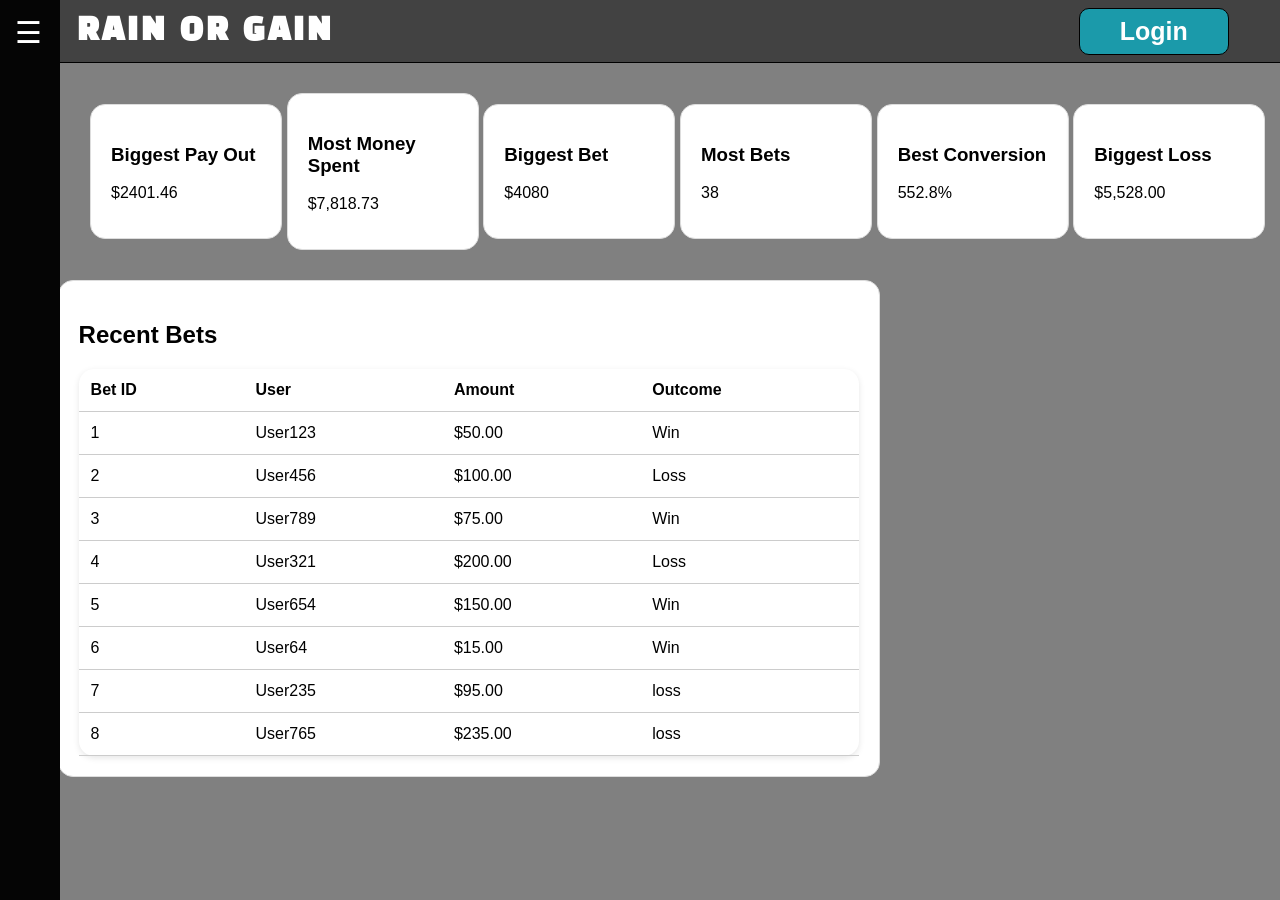
<file: index.html>
<!DOCTYPE html>
<html lang="en">
<head>
  <meta charset="UTF-8">
  <meta name="viewport" content="width=device-width, initial-scale=1.0">
  <link rel="stylesheet" href="indexstyles.css">
  <title>Rain Or Gain</title>
</head>
<body>
<nav class="navbar">
  <div class="menu-icon">☰</div>

  <ul>
    <li class="logo">
      <img src="RainOrGain.png" alt="logo">
    </li>

    <li><a class="active" href="index.html">Home</a></li>
    <li><a href="betting.html">Betting</a></li>
    <li><a href="scoreboard.html">Scoreboard</a></li>
    <li><a href="account.html">Account</a></li>
  </ul>
</nav>


<header class="topbartoppartbitthingy">
        <h2>RAIN OR GAIN</h2>

        <div class="login">
            <button>Login</button>
        </div>
</header>


<div class="cards-container">
  <div class="card">
    <h3>Biggest Pay Out</h3>
    <p>$2401.46</p>
  </div>
  
  <div class="card">
    <h3>Most Money Spent</h3>
    <p>$7,818.73</p>
  </div>

  <div class="card">
    <h3>Biggest Bet</h3>
    <p>$4080</p>
  </div>

  <div class="card">
    <h3>Most Bets</h3>
    <p>38</p>
  </div>

  <div class="card">
    <h3>Best Conversion</h3>
    <p>552.8%</p>
  </div>

  <div class="card">
    <h3>Biggest Loss</h3>
    <p>$5,528.00</p>
  </div>
</div>

<div class="bottom-bit">
  <div class="bet-table-box">
  <h2>Recent Bets</h2>
  <table class="bet-table">
    <thead>
      <tr>
        <th>Bet ID</th>
        <th>User</th>
        <th>Amount</th>
        <th>Outcome</th>
      </tr>
    </thead>
    <tbody>
      <tr>
        <td>1</td>
        <td>User123</td>
        <td>$50.00</td>
        <td>Win</td>
      </tr>
      <tr>
        <td>2</td>
        <td>User456</td>
        <td>$100.00</td>
        <td>Loss</td>
      </tr>
      <tr>
        <td>3</td>
        <td>User789</td>
        <td>$75.00</td>
        <td>Win</td>
      </tr>
      <tr>
        <td>4</td>
        <td>User321</td>
        <td>$200.00</td>
        <td>Loss</td>
      </tr>
      <tr>
        <td>5</td>
        <td>User654</td>
        <td>$150.00</td>
        <td>Win</td>
      </tr>
      <tr>
        <td>6</td>
        <td>User64</td>
        <td>$15.00</td>
        <td>Win</td>
      </tr>
      <tr>
        <td>7</td>
        <td>User235</td>
        <td>$95.00</td>
        <td>loss</td>
      </tr>
      <tr>
        <td>8</td>
        <td>User765</td>
        <td>$235.00</td>
        <td>loss</td>
      </tr>
    </tbody>
  </table>
  </div>
</div>
</HTML>
</file>
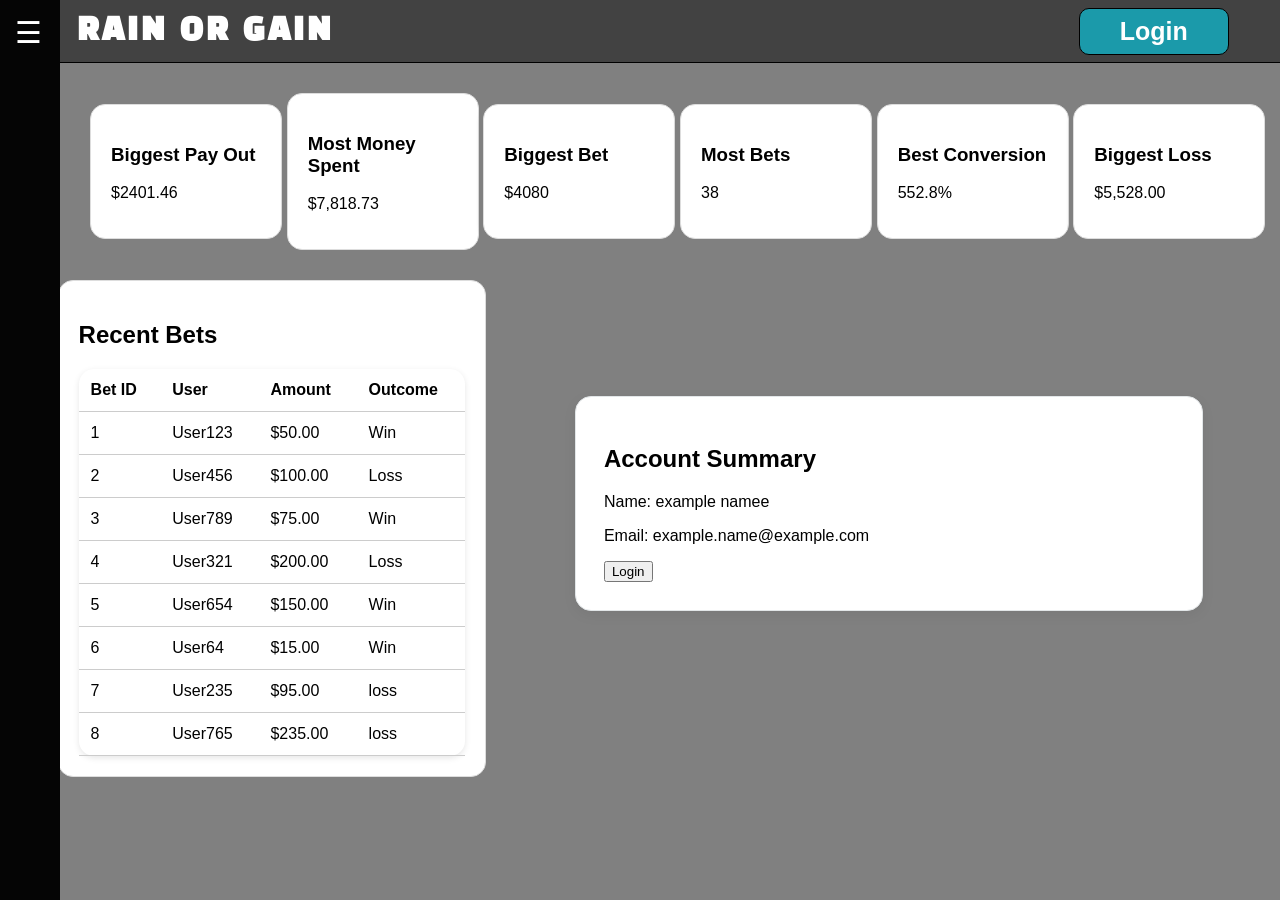
<file: Index.html>
<!DOCTYPE html>
<html lang="en">
<head>
  <meta charset="UTF-8">
  <meta name="viewport" content="width=device-width, initial-scale=1.0">
  <link rel="stylesheet" href="indexstyles.css">
  <title>Rain Or Gain</title>
</head>
<body>
<nav class="navbar">
  <div class="menu-icon">☰</div>

  <ul>
    <li class="logo">
      <img src="RainOrGain.png" alt="logo">
    </li>

    <li><a class="active" href="index.html">Home</a></li>
    <li><a href="betting.html">Betting</a></li>
    <li><a href="scoreboard.html">Scoreboard</a></li>
    <li><a href="account.html">Account</a></li>
  </ul>
</nav>


<header class="topbartoppartbitthingy">
        <h2>RAIN OR GAIN</h2>

        <div class="login">
            <button>Login</button>
        </div>
</header>


<div class="cards-container">
  <div class="card">
    <h3>Biggest Pay Out</h3>
    <p>$2401.46</p>
  </div>
  
  <div class="card">
    <h3>Most Money Spent</h3>
    <p>$7,818.73</p>
  </div>

  <div class="card">
    <h3>Biggest Bet</h3>
    <p>$4080</p>
  </div>

  <div class="card">
    <h3>Most Bets</h3>
    <p>38</p>
  </div>

  <div class="card">
    <h3>Best Conversion</h3>
    <p>552.8%</p>
  </div>

  <div class="card">
    <h3>Biggest Loss</h3>
    <p>$5,528.00</p>
  </div>
</div>

<div class="bottom-bit">
  <div class="bet-table-box">
  <h2>Recent Bets</h2>
  <table class="bet-table">
    <thead>
      <tr>
        <th>Bet ID</th>
        <th>User</th>
        <th>Amount</th>
        <th>Outcome</th>
      </tr>
    </thead>
    <tbody>
      <tr>
        <td>1</td>
        <td>User123</td>
        <td>$50.00</td>
        <td>Win</td>
      </tr>
      <tr>
        <td>2</td>
        <td>User456</td>
        <td>$100.00</td>
        <td>Loss</td>
      </tr>
      <tr>
        <td>3</td>
        <td>User789</td>
        <td>$75.00</td>
        <td>Win</td>
      </tr>
      <tr>
        <td>4</td>
        <td>User321</td>
        <td>$200.00</td>
        <td>Loss</td>
      </tr>
      <tr>
        <td>5</td>
        <td>User654</td>
        <td>$150.00</td>
        <td>Win</td>
      </tr>
      <tr>
        <td>6</td>
        <td>User64</td>
        <td>$15.00</td>
        <td>Win</td>
      </tr>
      <tr>
        <td>7</td>
        <td>User235</td>
        <td>$95.00</td>
        <td>loss</td>
      </tr>
      <tr>
        <td>8</td>
        <td>User765</td>
        <td>$235.00</td>
        <td>loss</td>
      </tr>
    </tbody>
  </table>
  </div>

  <div class="account-card">
    <h2>Account Summary</h2>
    <p>Name: example namee</p>
    <p>Email: example.name@example.com</p>
    <div class="login2">
      <button>Login</button>
    </div>
  </div>
</div>
</HTML>
</file>
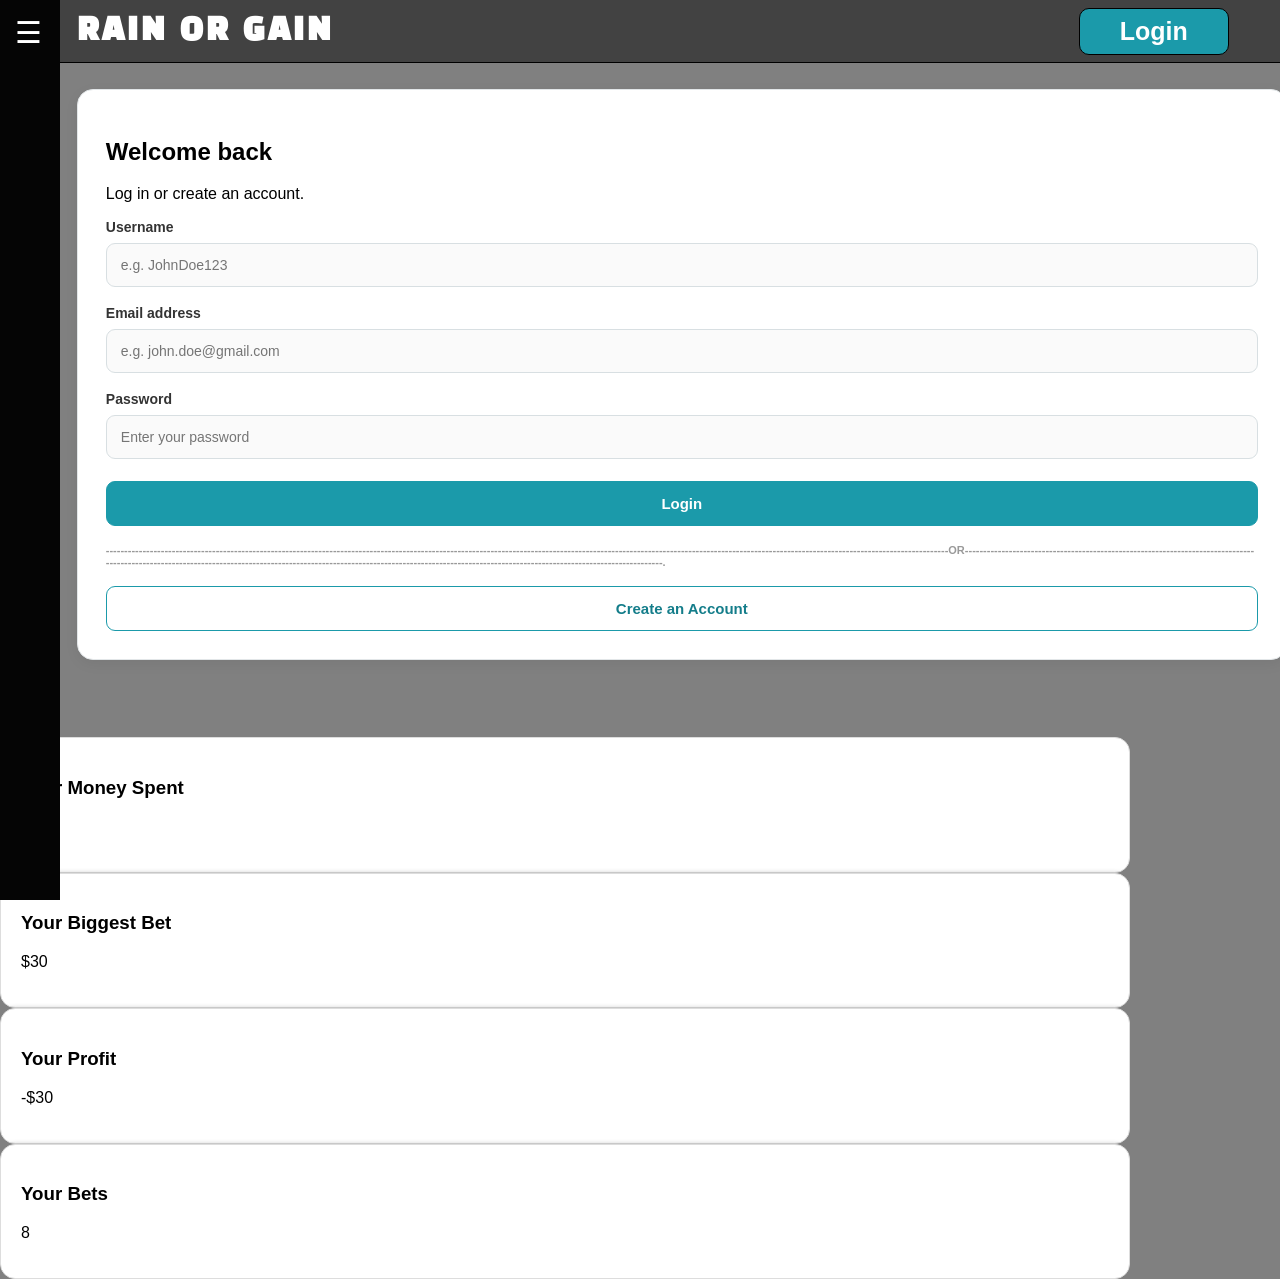
<file: Account.html>
<!DOCTYPE html>
<html lang="en">
<head>
  <meta charset="UTF-8">
  <meta name="viewport" content="width=device-width, initial-scale=1.0">
  <link rel="stylesheet" href="indexstyles.css">
  <title>Rain Or Gain</title>
</head>
<body>
  <nav class="navbar">
  <div class="menu-icon">☰</div>

  <ul>
    <li class="logo">
      <img src="RainOrGain.png" alt="logo">
    </li>

    <li><a href="index.html">Home</a></li>
    <li><a href="betting.html">Betting</a></li>
    <li><a href="scoreboard.html">Scoreboard</a></li>
    <li><a class="active" href="account.html">Account</a></li>
  </ul>
</nav>
<header class="topbartoppartbitthingy">
  <h2>RAIN OR GAIN</h2>
  <div class="login">
    <button>Login</button>
  </div>
</header>
<section class="account-card">
  <div>
    <h2>Welcome back</h2>
    <p>Log in or create an account.</p>
  </div>
  <div class="account-form-thingy">
    <div class="form">
      <label for="username">Username</label>
        <input type="text" id="username" name="username" placeholder="e.g. JohnDoe123" autocomplete="username" required>
    </div>
    <div class="form">
      <label for="email">Email address</label>
        <input type="email" id="email" name="email" placeholder="e.g. john.doe@gmail.com" autocomplete="email" required>
    </div>
    <div class="form">
      <label for="password">Password</label>
        <input type="password" id="password" name="password" placeholder="Enter your password" autocomplete="current-password" required>
    </div>
    <button class="account-login" type="button">
      Login
    </button>
    <div class="form-divider">
      [base64].
    </div>
    <button class="account-signup" type="button">
      Create an Account
    </button>
  </div>
</section>
  <div class="account-cards">
    <div class="card">
    <h3>Your Money Spent</h3>
    <p>$60</p>
  </div>
  <div class="card">
    <h3>Your Biggest Bet</h3>
    <p>$30</p>
  </div>
  <div class="card">
    <h3>Your Profit</h3>
    <p>-$30</p>
  </div>
  <div class="card">
    <h3>Your Bets</h3>
    <p>8</p>
  </div>

</HTML>
</file>
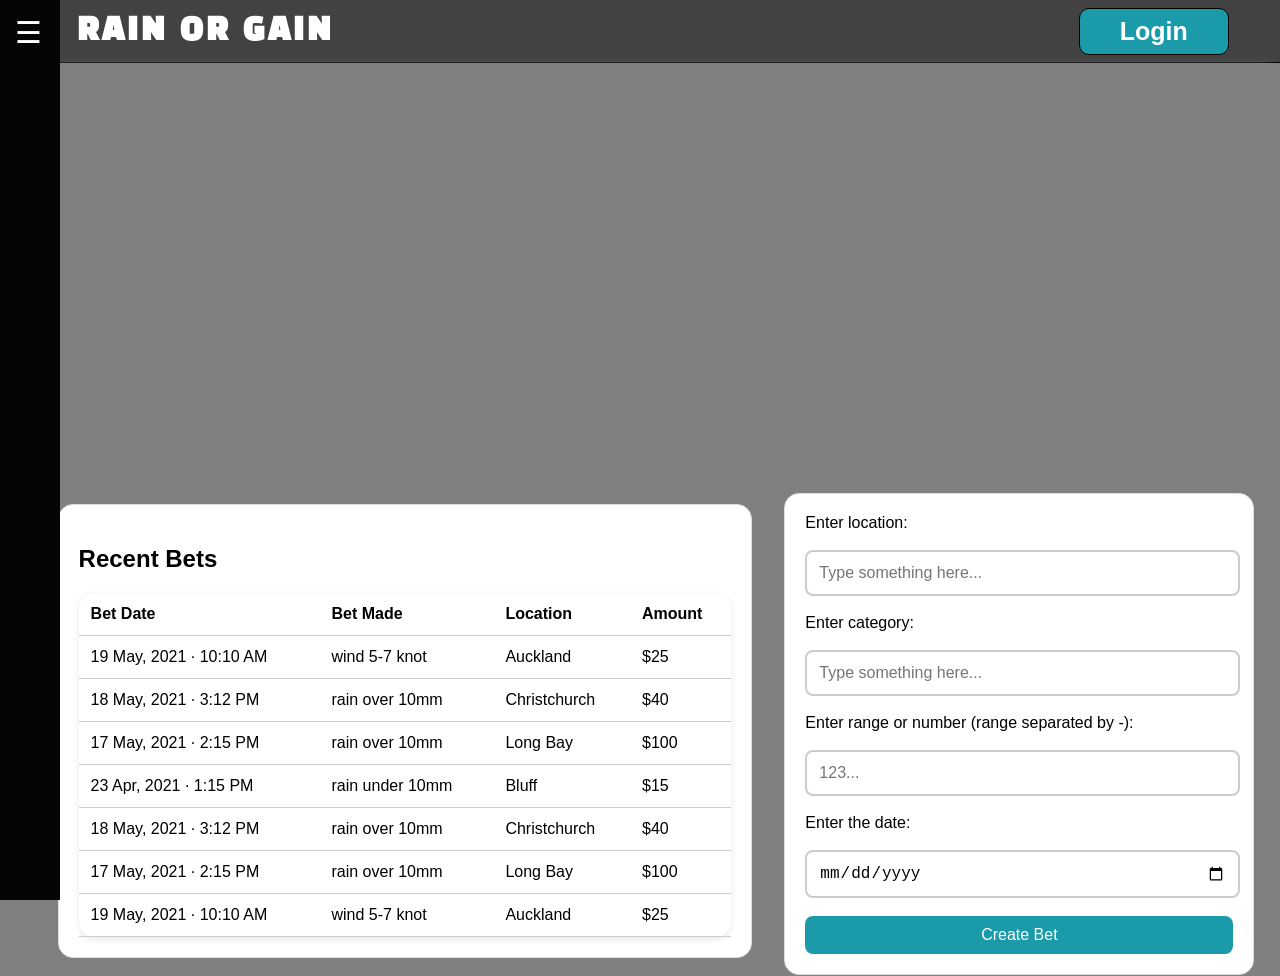
<file: Betting.html>
<!DOCTYPE html>
<html lang="en">
<head>
  <meta charset="UTF-8">
  <meta name="viewport" content="width=device-width, initial-scale=1.0">
  <link rel="stylesheet" href="indexstyles.css">
  <title>Rain Or Gain</title>
</head>
<body>
  <nav class="navbar">
  <div class="menu-icon">☰</div>

  <ul>
    <li class="logo">
      <img src="RainOrGain.png" alt="logo">
    </li>

    <li><a href="index.html">Home</a></li>
    <li><a class="active" href="betting.html">Betting</a></li>
    <li><a href="scoreboard.html">Scoreboard</a></li>
    <li><a href="account.html">Account</a></li>
  </ul>
</nav>
<header class="topbartoppartbitthingy">
        <h2>RAIN OR GAIN</h2>

        <div class="login">
            <button>Login</button>
        </div>
</header>
<div class="map-container">
<iframe
    src="https://maps.google.com/maps?q=Auckland,New%20Zealand&output=embed"
    marginleft="6%"
    width="100%"
    height="420"
    style="border:10px;"
    loading="quick">
</iframe>
</div>
  <div class="bottom-bit">
      <div class="bet-table-box">
        <h2>Recent Bets</h2>
        <table class="bet-table">
          <thead>
            <tr>
              <th>Bet Date</th>
              <th>Bet Made</th>
              <th>Location</th>
              <th>Amount</th>
            </tr>
          </thead>
          <tbody>
            <tr>
              <td>19 May, 2021 · 10:10 AM</td>
              <td>wind 5-7 knot</td>
              <td>Auckland</td>
              <td>$25</td>
            </tr>
            <tr>
              <td>18 May, 2021 · 3:12 PM</td>
              <td>rain over 10mm</td>
              <td>Christchurch</td>
              <td>$40</td>
            </tr>
            <tr>
              <td>17 May, 2021 · 2:15 PM</td>
              <td>rain over 10mm</td>
              <td>Long Bay</td>
              <td>$100</td>
            </tr>
            <tr>
              <td>23 Apr, 2021 · 1:15 PM</td>
              <td>rain under 10mm</td>
              <td>Bluff</td>
              <td>$15</td>
            </tr>
            <tr>
              <td>18 May, 2021 · 3:12 PM</td>
              <td>rain over 10mm</td>
              <td>Christchurch</td>
              <td>$40</td>
            </tr>
            <tr>
              <td>17 May, 2021 · 2:15 PM</td>
              <td>rain over 10mm</td>
              <td>Long Bay</td>
              <td>$100</td>
            </tr>
            <tr>
              <td>19 May, 2021 · 10:10 AM</td>
              <td>wind 5-7 knot</td>
              <td>Auckland</td>
              <td>$25</td>
            </tr>
          </tbody>
        </table>
      </div>
      <div class="create-bet">
        <label for="place">Enter location:</label>
        <br><br>
        <input type="text" id="place" class="input-box" placeholder="Type something here...">
        <br><br>
        <label for="category">Enter category:</label>
        <br><br>
        <input type="text" id="category" class="input-box" placeholder="Type something here...">
        <br><br>
        <label for="range">Enter range or number (range separated by -):</label>
        <br><br>
        <input type="number" id="range" class="input-box" placeholder="123...">
        <br><br>
        <label for="date">Enter the date:</label>
        <br><br>
        <input type="date" id="date" class="input-box" placeholder="pick a date">
        <br><br>
        <button class="create-bet-button">Create Bet</button>
      </div>


      
    </div>
  </div>
</file>
<file: indexstyles.css>
@font-face {
    font-family: 'Blackhan';
    src: url('Black_Han_Sans/BlackHanSans-Regular.ttf') format('truetype');
}

body, html {
    margin: 0;
    padding: 0;
    font-family: Arial, sans-serif;
    background-color: grey;
}

.navbar {
    position: fixed;
    top: 0;
    left: 0;
    width: 60px;             
    height: 100%;
    background: #050505;
    overflow: hidden;
    transition: width 0.3s ease;
}

.navbar a {
    color: white;
    text-decoration: none;
    font-weight: bold;
    font-size: 16px;
    padding: 14px 16px;
    transition: background 0.3s ease;
    border-radius: 6px;
}

.navbar:hover {
    width: 220px;
}

.menu-icon {
    color: white;
    font-size: 30px;
    padding: 15px;
    cursor: pointer;
}

.navbar ul {
    list-style: none;
    padding: 0;
    margin: 20px 0 0;
}

.navbar li {
    width: 100%;
}

.navbar a {
    display: block;
    color: white;
    text-decoration: none;
    padding: 15px 20px;
    white-space: nowrap;
}

.navbar a:hover {
    background-color: rgba(23, 125, 209, 0.63);
    border-radius: 6px;
    opacity: 0.7;
}

.logo {
    text-align: center;
    margin-bottom: 20px;
}

.logo img {
    width: 120px;
}

.navbar img,
.navbar a {
    opacity: 0;
    transition: opacity 0.2s ease;
}

.navbar:hover img,
.navbar:hover a {
    opacity: 1;
}

.active {
    background-color: #1B9AAA;
}

.cards-container{
    margin-left:60px;
    padding:30px;
    align-items: center;
    display:grid;
    grid-template-columns:repeat(6,1fr);
    gap:20px;
}

.card{
    background:white;
    border:1px solid #ddd;
    border-radius:15px;
    padding:20px;
    box-shadow:0 2px 6px grey;
    width: 85%; 
    transition: all 0.3s ease;
}

.card:hover{
    box-shadow:0 4px 12px rgba(0,0,0,0.2);
    transform: translateY(-5px);      
    transition: all 0.3s ease;
    background:#1B9AAA;
    border:1px solid #000;
    color:white;
}

.topbartoppartbitthingy{
    display:flex;
    justify-content:space-between;
    align-items:center;
    background: rgb(66, 66, 66);
    border-bottom:1px solid #000;

}

.topbartoppartbitthingy h2{
    font-size:30px;
    margin-left:6%;
    color:white;
    font-family: 'Blackhan';
    letter-spacing: 3px;
    margin-bottom: 12px;
    margin-top: 12px;
    
}

.login{
    display:flex;
    align-items:center;
    gap:15px;
    margin-right:4%;
}

.login button{
    padding:8px 40px;
    background: #1B9AAA;
    color: white;
    border: 1px solid #000;
    cursor: pointer;
    font-size: 25px;
    font-weight: bold;
    border-radius: 10px;
}

.bottom-bit{
    display:flex;
    justify-content:space-between;
    align-items:flex-start;
    gap:12px;
    align-items: center;
}

.bet-table-box{
    display:block;
    gap:25px;
    margin-left:4.5%;
    background:white;
    border:1px solid #ddd;
    border-radius:15px;
    padding:20px;
    box-shadow:0 2px 6px grey;
    width: 61%; 
    transition: all 0.3s ease;
}



.bet-table{
    background:white;
    color:#000;
    border-radius:15px;
    padding:25px;
    box-shadow:0 2px 6px rgba(0,0,0,.1);
    border-collapse:collapse;
    width:100%;
}

.bet-table th,
.bet-table td{
    padding:12px;
    text-align:left;
    border-bottom:1px solid #ccc;
}






/*betting page*/
.map-container{
    display:block;
    gap:25px;
    margin-left:3%;
    border-radius:15px;
    box-shadow:0 2px 6px grey;
    width: 97%;
}

.create-bet{
    display:block;
    gap:25px;
    margin-top:0.5%;
    margin-right:2%;
    margin-left:20px;
    background:white;
    border:1px solid #ddd;
    border-radius:15px;
    padding:20px;
    box-shadow:0 2px 6px grey;
    width: 40%;
}



.input-box {
    width: 95%;
    padding: 12px;
    border: 2px solid #ccc;
    border-radius: 8px;
    font-size: 16px;
    outline: none;
}

.input-box:focus {
    border-color: #3498db;
}

.create-bet-button {
    padding: 10px 20px;
    background-color: #1B9AAA;
    color: white;
    border: none;
    border-radius: 8px;
    cursor: pointer;
    font-size: 16px;
    width: 100%;
}

/*account page*/
.account-card {
    display: block;
    width: 90%;
    margin: 6%;
    margin-top: 2%;
    padding: 28px;
    background: #fff;
    border: 1px solid #e2e6e8;
    border-radius: 16px;
    box-shadow: 0 4px 14px rgba(0, 0, 0, 0.06);
}

.account-card-heading h2 {
    margin: 0 0 6px;
    font-size: 23px;
}

.account-card-heading p {
    margin: 0;
    font-size: 13px;
    color: #777;
}

.account-form-thingy {
    display: flex;
    flex-direction: column;
    gap: 18px;
}

.form {
    display: flex;
    flex-direction: column;
    gap: 8px;
}

.form label {
    font-size: 14px;
    font-weight: 600;
    color: #333;
}

.form input {
    box-sizing: border-box;
    width: 100%;
    min-width: 0;
    padding: 13px 14px;
    font-family: inherit;
    font-size: 14px;
    color: #222;
    background: #fafafa;
    border: 1px solid #d8dfe2;
    border-radius: 9px;
    outline: none;
    transition: border-color 0.2s, box-shadow 0.2s;
}

.form input:focus {
    border-color: #1B9AAA;
    box-shadow: 0 0 0 3px rgba(27, 154, 170, 0.15);
    background: #fff;
}

.account-login,
.account-signup {
    box-sizing: border-box;
    width: 100%;
    padding: 13px;
    border-radius: 9px;
    font-size: 15px;
    font-weight: 700;
    cursor: pointer;
}

.account-login {
    margin-top: 4px;
    color: white;
    background: #1B9AAA;
    border: 1px solid #1B9AAA;
    transition: all 0.3s ease;
}

.account-login:hover {
    box-shadow:0 4px 12px rgba(0,0,0,0.2);
    transform: translateY(-5px);      
    transition: all 0.3s ease;
}

.account-signup {
    color: #147d8a;
    background: white;
    border: 1px solid #1B9AAA;
    transition: all 0.3s ease;
}

.account-signup:hover {
    box-shadow:0 4px 12px rgba(0,0,0,0.2);
    transform: translateY(-5px);      
    transition: all 0.3s ease;
}

.form-divider {
    display: flex;
    align-items: center;
    gap: 12px;
    color: #999;
    font-size: 11px;
    font-weight: 600;
}
</file>
